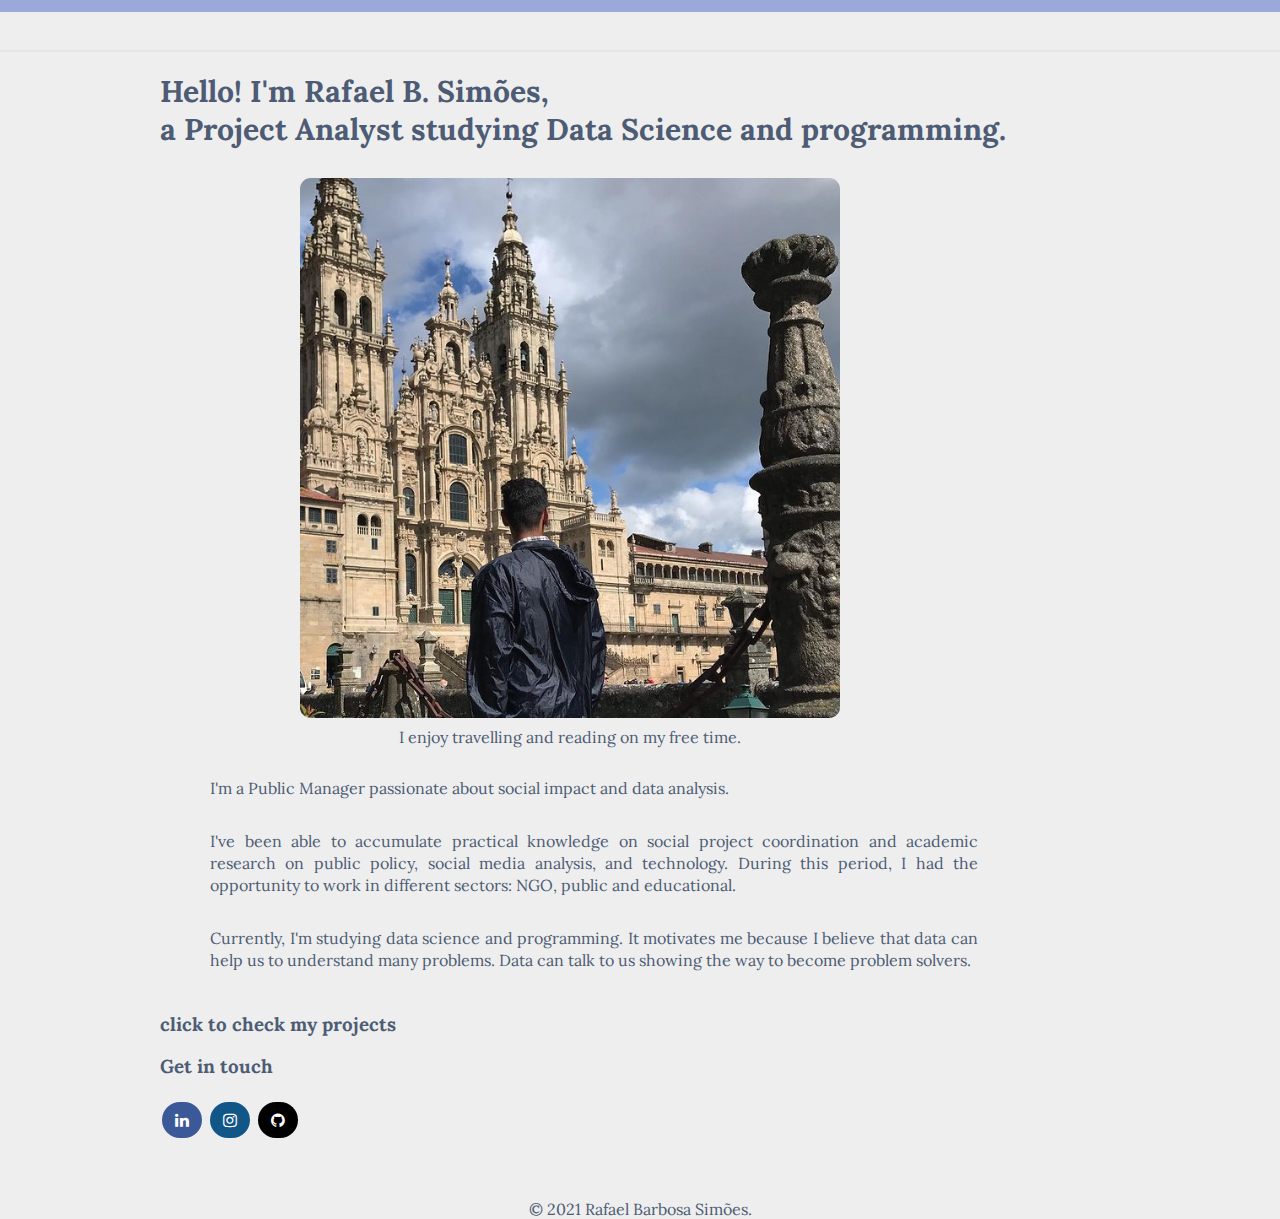
<file: index.html.html>
<!DOCTYPE html>
<html lang="en">
<head>
    <meta charset="UTF-8">
    <meta http-equiv="X-UA-Compatible" content="IE=edge">
    <meta name="viewport" content="width=device-width, initial-scale=1.0">
    <link rel="icon" type="image/png" href="./img/favicon.ico">
    <link rel="stylesheet" href="rafaelBSimoes_style.css">
    <link rel="preconnect" href="https://fonts.gstatic.com/" crossorigin="anonymous">
    <link href="https://fonts.googleapis.com/css?family=Lora|Fira+Sans :400,700" rel="stylesheet">
    <link rel="stylesheet" href="https://cdnjs.cloudflare.com/ajax/libs/font-awesome/4.7.0/css/font-awesome.min.css">
    <title>Rafael Barbosa Simões - Data Science student</title>


</head>

<body>

    <header class="cabeca">

        <!--<nav>
            menu de navegação, é apenas uma das opções de tags
            <ul class="menu">
            <a href="#">my projects</a>
            </ul>
        </nav>-->

    </header>

    <div class="borda">
        <main class="main">

            <h1>
                Hello! I'm <span id="destaque">Rafael B. Simões</span>,
                <br>
                a Project Analyst studying Data Science and programming. 
                <br>
                
            </h1>

            <section class="descricao">
                <figure>
                    <img src="./img/santiago.jpg"
                        alt="In a train to Rabat, in Marocco">
                    <figcaption>I enjoy travelling and reading on my free time.</figcaption>
                </figure>

                <div class="texto">
                    <p>
                        I'm a Public Manager passionate about social impact and data analysis.

                    </p>

                    <p>I've been able to accumulate practical knowledge on social project coordination and academic research on public policy, social media analysis, and technology.
                        During this period, I had the opportunity to work in different sectors: NGO, public and educational.</p>

                    <P>Currently, I'm studying data science and programming. It motivates me because I believe that data can help us to understand many problems. Data can talk to us showing the way to become problem solvers.</P>
            </section>
            <footer class="get-in-touch">

                <div class="project">
                    <a href="#"><h3>click to check my projects</h3></a>
                </div>
                
                <div>
                    <h3>Get in touch</h3>
                    <a href="https://www.linkedin.com/in/rafael-barbosa-sim%C3%B5es-42597611b/" target="_blank"class="fa fa-linkedin"></a>
                    <a href="https://www.instagram.com/barbohs/" target="_blank" class="fa fa-instagram"></a>
                    <a href="https://github.com/rafaelbs15" target="_blank" class="fa fa-github"></a>
                </div>
            </footer>

    </div>

    <p class="footer__copy">&#169; 2021 Rafael Barbosa Simões.</p>
    </footer>

    </div>
    </main>
    </div>
</body>

</html>
</file>
<file: rafaelBSimoes_style.css>
body, ul, li, p {
    margin: 0;
    padding: 0;
    border: 0;
    outline: 0;
    box-sizing: border-box;
    list-style: none;
}

a {
    text-decoration: none;
    color: #4d5c74;
}

.cabeca{
    background-color: rgba(128, 128, 128, 0.077);
    display: flex;
    justify-content: center;
    align-items: center;
    flex-wrap: wrap;
    padding: 1px;
}

.menu {
    display: flex;
    
}

.menu li {
    margin-left: 30px;
    
}

.menu li a {  
    display: block;
    padding: 10px; /*aumenta o tamanho do espaço de clique*/
    
}

/*CSS Flex Box*/
https://www.youtube.com/watch?v=x-4z_u8LcGc

html{
    display: block;
    line-height: 1.4;
}

h1 {
    font-size: 30px;
}

body {
    background-color:#eeeeee;
    font-family: 'lora';
    color: #4d5c74;
    margin-top: 50px; 
}

body:before {
    position: absolute;
    content: '';
    top: 0;
    width: 500%;
    height: 12px;
    color: hsl(228, 45%, 44%);;
    background: linear-gradient( #9aa9da 100%, #C7DFC5 50%, #F6FEAA 50%) ;
}


.borda{
    width: 100%;
    height: 100%;
    max-width: 960px;
    padding: 0 30px;
    margin: 0 auto;
}

.texto{
    line-height: 1.4;
}

.descricao figure, img {
   width: 75%;
   margin: 10px 50px 5px 50px; /* top,right, bottom, left*/
   border-radius: 2%; 
   text-align: center;
}



.descricao p {
    width: 80%;
    display: block;
    margin: 30px 50px 5px 50px;
    text-align: justify;
}

/*pseudo-class
.get-in-touch:hover a{
    background: #8aacda;   
}  */

footer{
    margin-top: 40px;
    margin-bottom: 30px;
}

  .footer__copy{
    text-align: center;
    font-size: var(--small-font-size);
    color: var(--text-color-light);
    margin-top: 3.5rem;
}

.fa {
    padding: 10px;
    font-size: 30px;
    width: 20px;
    text-align: center;
    text-decoration: none;
    margin: 5px 2px;
    border-radius: 30px;
    size: 10px;
}

.fa-linkedin{
background: #3B5998;
color: white;
}
  
.fa-instagram{
background: #125688;
color: white;
}

.fa-github{
background: black;
color: white;
}
</file>
